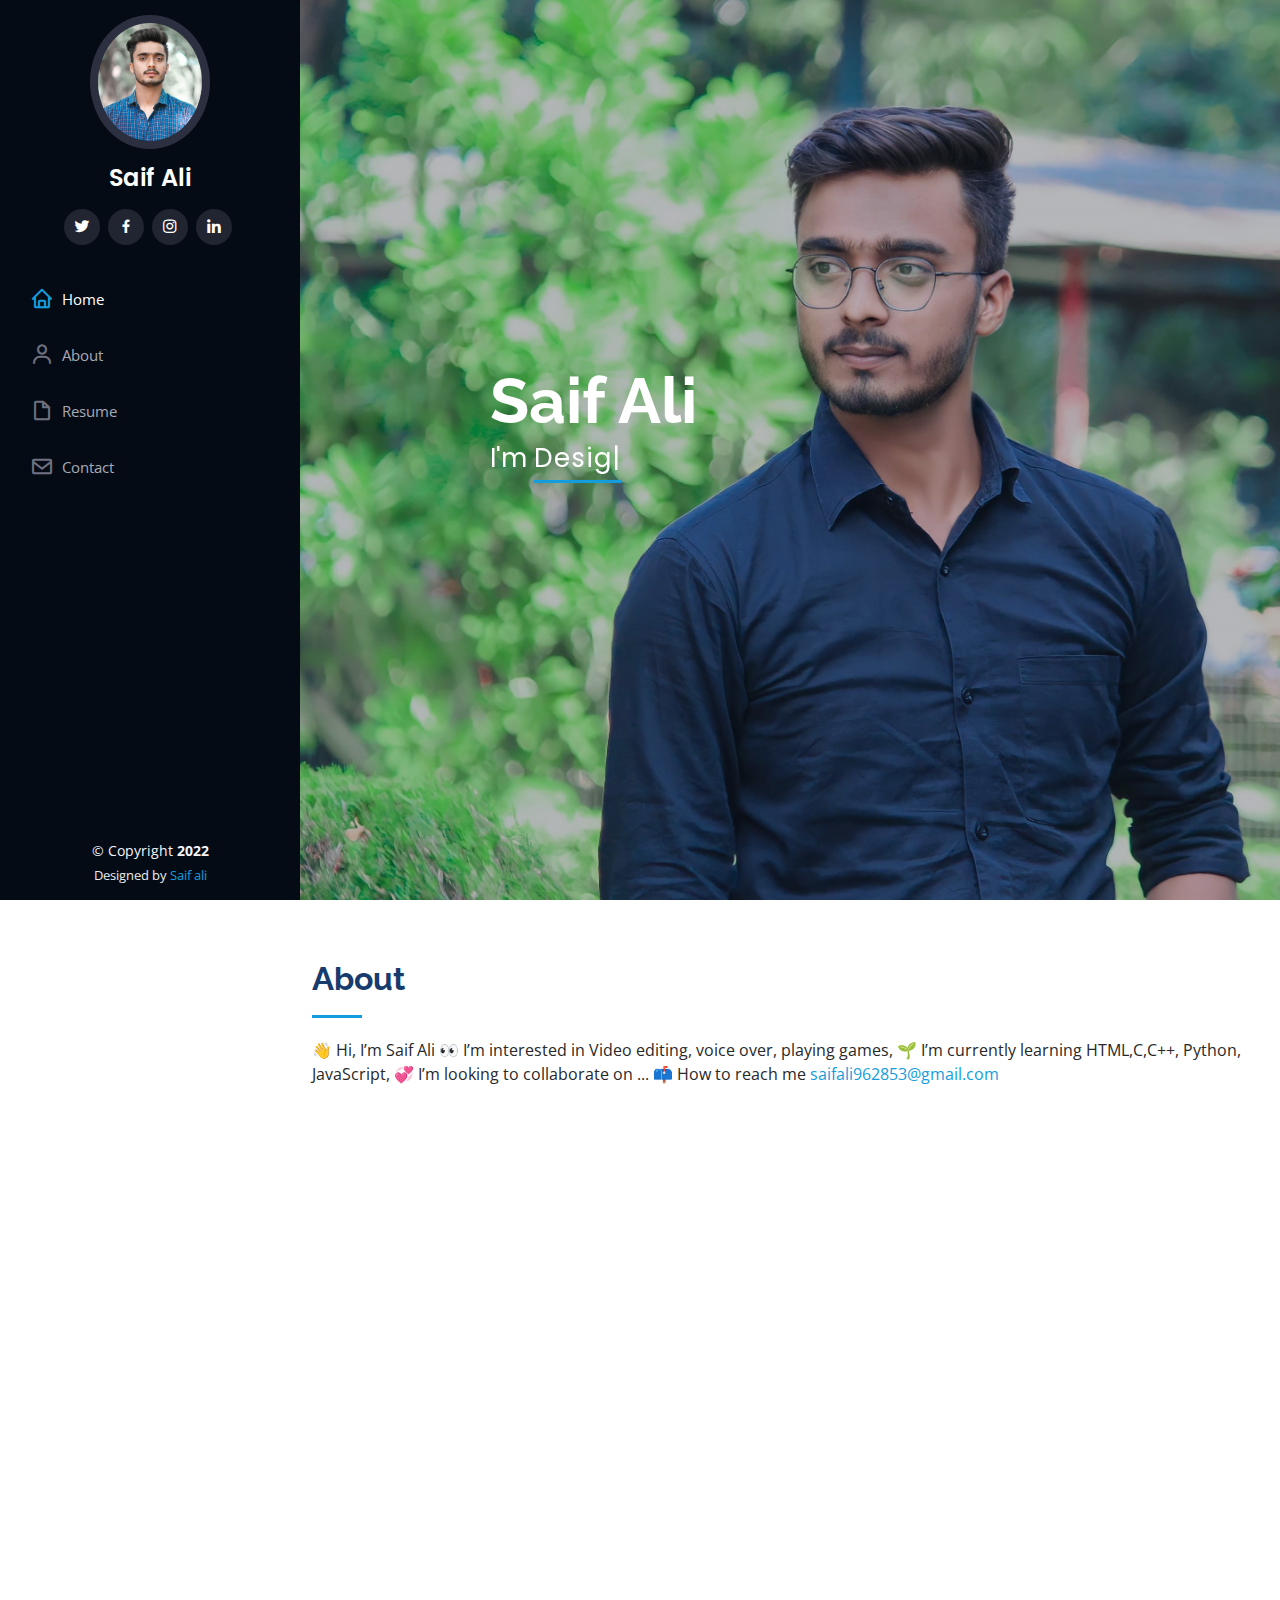
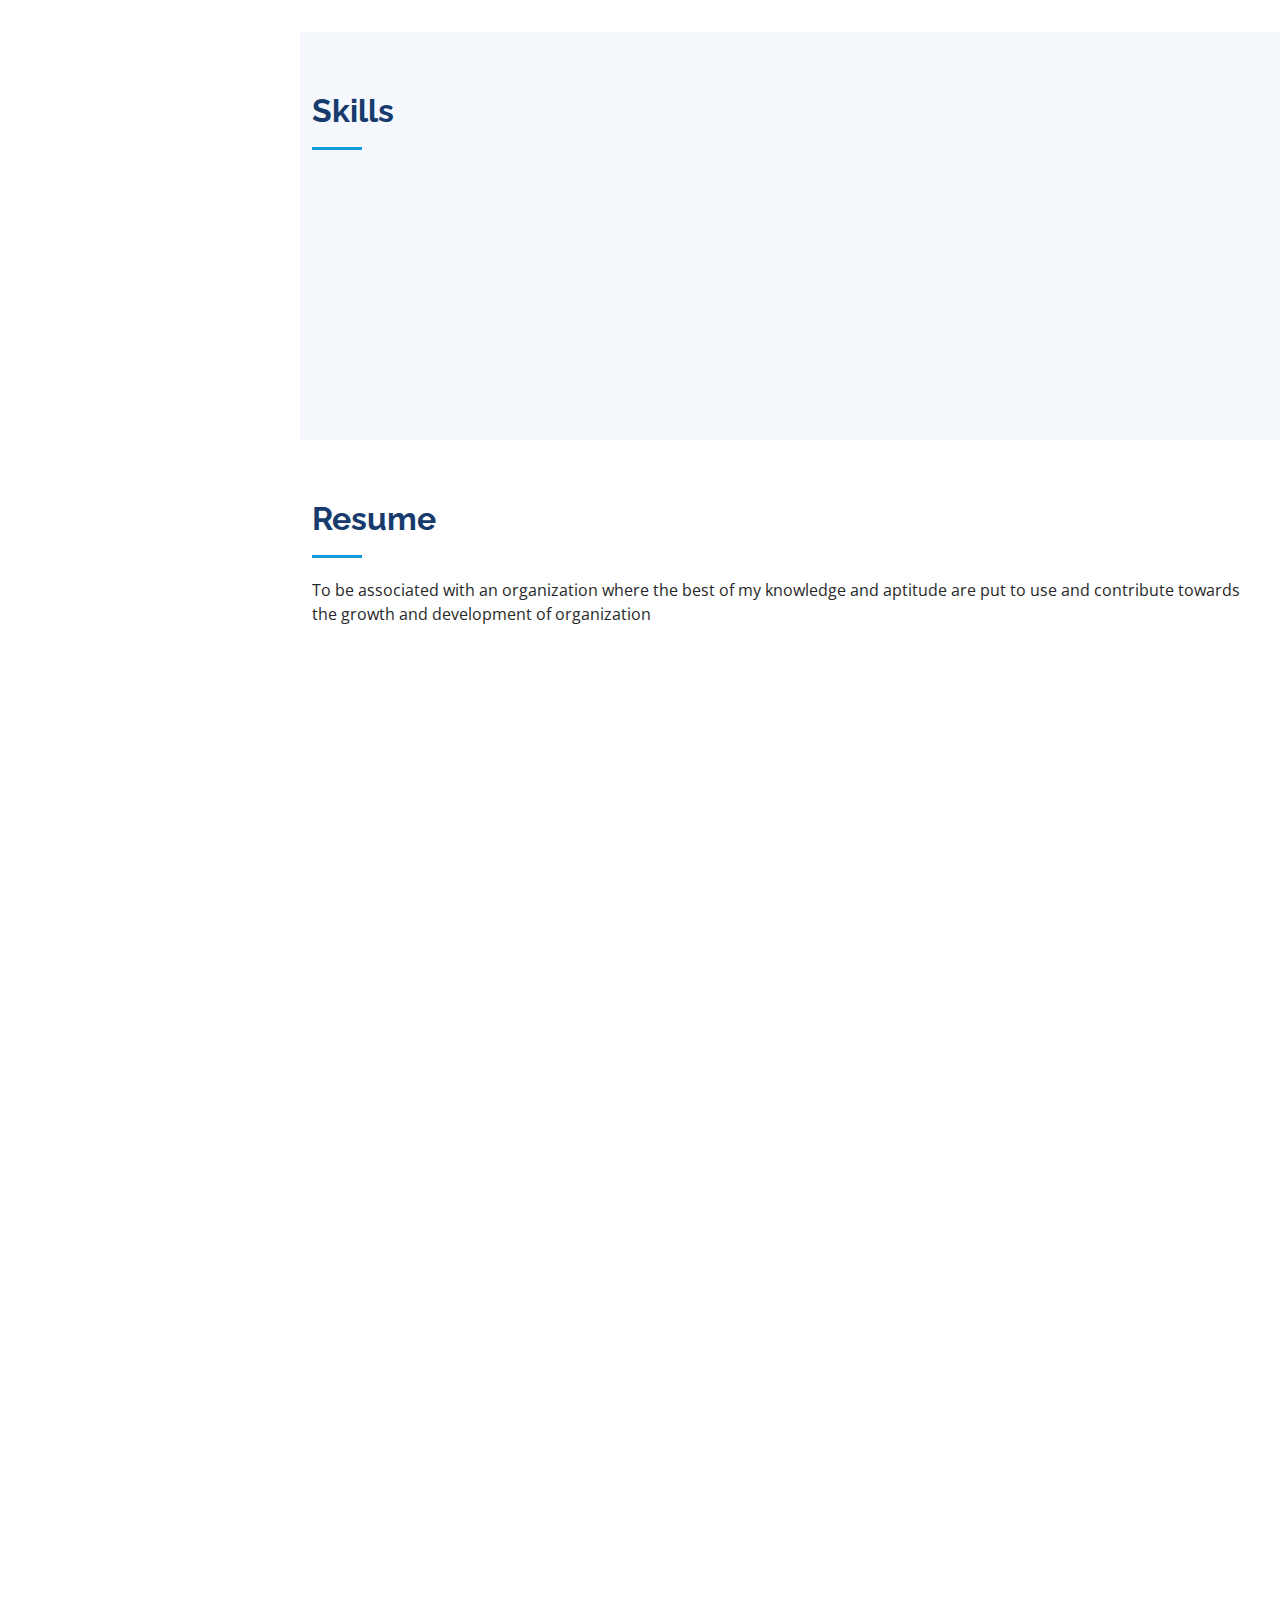
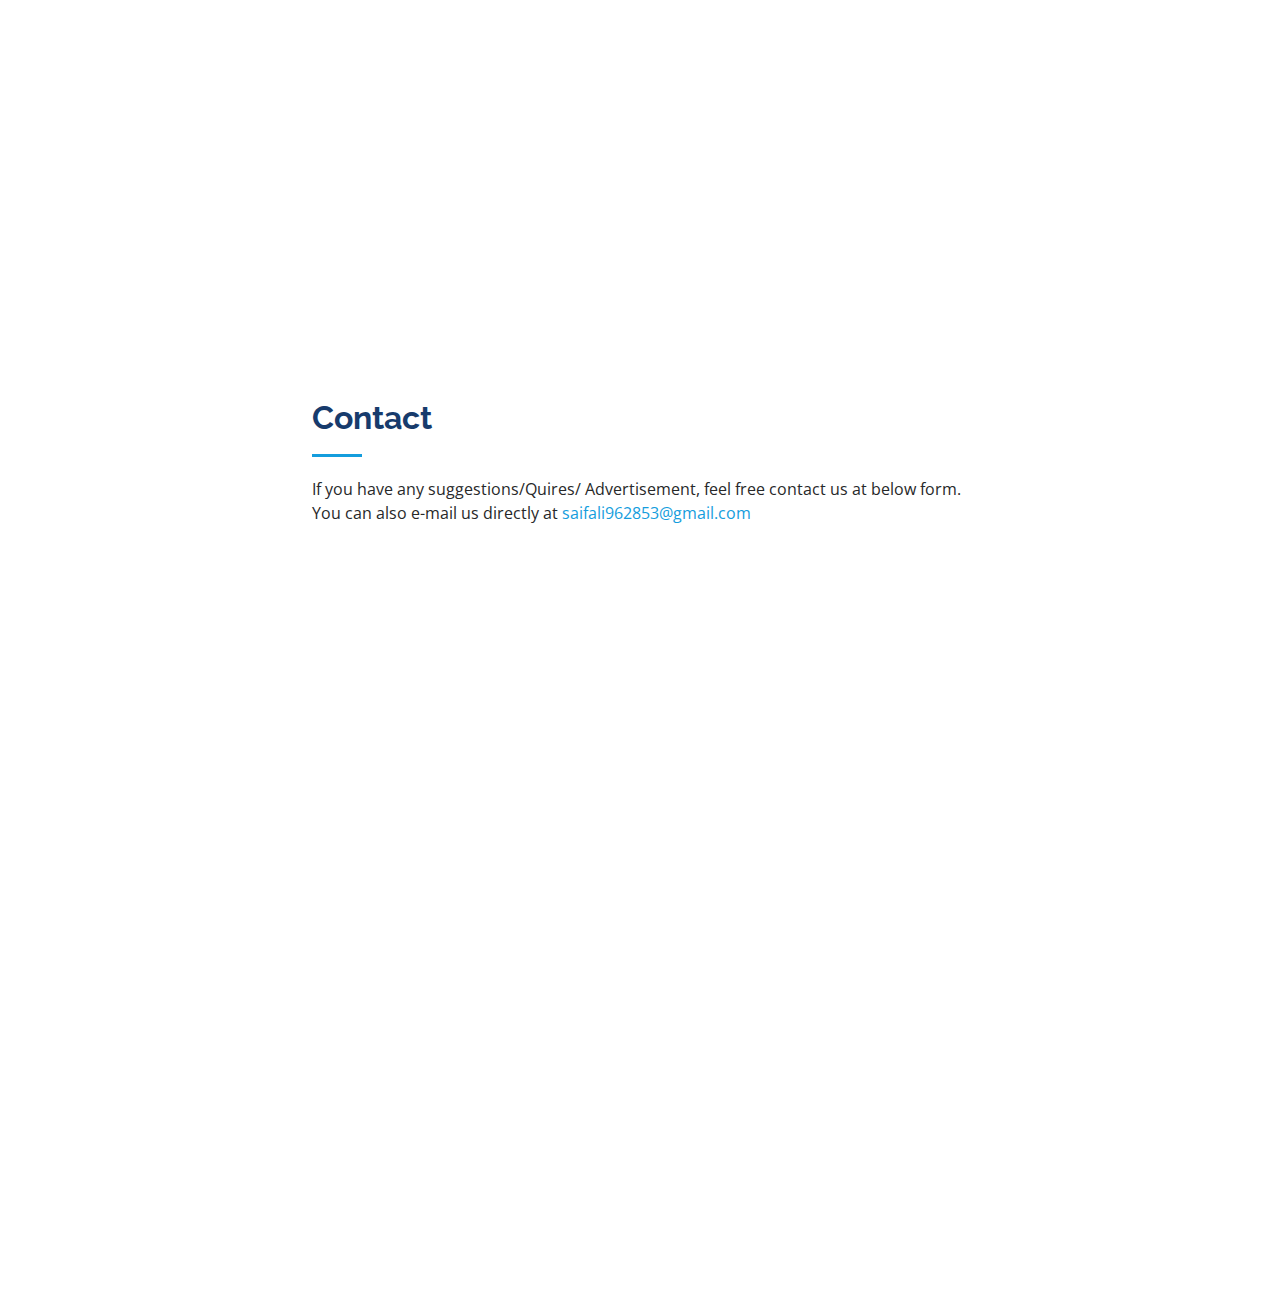
<file: index.html>
<!DOCTYPE html>
<html lang="en">

<head>
    <meta charset="utf-8">
    <meta content="width=device-width, initial-scale=1.0" name="viewport">

    <title>Saif Resume</title>
    <meta content="" name="description">
    <meta content="" name="keywords">

    <!-- Favicons -->
    <link href="assets/img/favicon.png" rel="icon">
    <link href="assets/img/apple-touch-icon.png" rel="apple-touch-icon">

    <!-- Google Fonts -->
    <link href="https://fonts.googleapis.com/css?family=Open+Sans:300,300i,400,400i,600,600i,700,700i|Raleway:300,300i,400,400i,500,500i,600,600i,700,700i|Poppins:300,300i,400,400i,500,500i,600,600i,700,700i" rel="stylesheet">

    <!-- Vendor CSS Files -->
    <link href="assets/vendor/aos/aos.css" rel="stylesheet">
    <link href="assets/vendor/bootstrap/css/bootstrap.min.css" rel="stylesheet">
    <link href="assets/vendor/bootstrap-icons/bootstrap-icons.css" rel="stylesheet">
    <link href="assets/vendor/boxicons/css/boxicons.min.css" rel="stylesheet">
    <link href="assets/vendor/glightbox/css/glightbox.min.css" rel="stylesheet">
    <link href="assets/vendor/swiper/swiper-bundle.min.css" rel="stylesheet">

    <!-- Template Main CSS File -->
    <link href="assets/css/style.css" rel="stylesheet">

    <!-- =======================================================
  * Template Name: iPortfolio - v3.9.1
  * Template URL: https://bootstrapmade.com/iportfolio-bootstrap-portfolio-websites-template/
  * Author: BootstrapMade.com
  * License: https://bootstrapmade.com/license/
  ======================================================== -->
</head>

<body>

    <!-- ======= Mobile nav toggle button ======= -->
    <i class="bi bi-list mobile-nav-toggle d-xl-none"></i>

    <!-- ======= Header ======= -->
    <header id="header">
        <div class="d-flex flex-column">

            <div class="profile">
                <img src="assets/img/profile.jpg" alt="" class="img-fluid rounded-circle">
                <h1 class="text-light"><a href="index.html">Saif Ali</a></h1>
                <div class="social-links mt-3 text-center">
                    <a href="https://twitter.com/Saifali9628" class="twitter"><i class="bx bxl-twitter"></i></a>
                    <a href="https://www.facebook.com/profile.php?id=100010991321006" class="facebook"><i class="bx bxl-facebook"></i></a>
                    <a href="https://www.instagram.com/khan_saif9628/" class="instagram"><i class="bx bxl-instagram"></i></a>

                    <a href="https://www.linkedin.com/in/saif-ali-b991b7207/" class="linkedin"><i class="bx bxl-linkedin"></i></a>
                </div>
            </div>

            <nav id="navbar" class="nav-menu navbar">
                <ul>
                    <li><a href="#hero" class="nav-link scrollto active"><i class="bx bx-home"></i> <span>Home</span></a></li>
                    <li><a href="#about" class="nav-link scrollto"><i class="bx bx-user"></i> <span>About</span></a></li>
                    <li><a href="#resume" class="nav-link scrollto"><i class="bx bx-file-blank"></i> <span>Resume</span></a></li>
                    <li><a href="#contact" class="nav-link scrollto"><i class="bx bx-envelope"></i> <span>Contact</span></a></li>
                </ul>
            </nav>
            <!-- .nav-menu -->
        </div>
    </header>
    <!-- End Header -->

    <!-- ======= Hero Section ======= -->
    <section id="hero" class="d-flex flex-column justify-content-center align-items-center">
        <div class="hero-container" data-aos="fade-in">
            <h1>Saif Ali</h1>
            <p>I'm <span class="typed" data-typed-items="Designer, Developer, Freelancer, Photographer"></span></p>
        </div>
    </section>
    <!-- End Hero -->

    <main id="main">

        <!-- ======= About Section ======= -->
        <section id="about" class="about">
            <div class="container">

                <div class="section-title">
                    <h2>About</h2>
                    <p>👋 Hi, I’m Saif Ali 👀 I’m interested in Video editing, voice over, playing games, 🌱 I’m currently learning HTML,C,C++, Python, JavaScript, 💞️ I’m looking to collaborate on ... 📫 How to reach me <a href="mailto:saifali962853@gmail.com">saifali962853@gmail.com</a></p>
                </div>

                <div class="row">
                    <div class="col-lg-4" data-aos="fade-right">
                        <img src="assets/img/IMG_20221009_160950.jpg" class="img-fluid" alt="">
                    </div>
                    <div class="col-lg-8 pt-4 pt-lg-0 content" data-aos="fade-left">
                        <h3>UI/UX Designer &amp; Web Developer.</h3>
                        <p class="fst-italic">

                        </p>
                        <div class="row">
                            <div class="col-lg-6">
                                <ul>
                                    <li><i class="bi bi-chevron-right"></i> <strong>Birthday:</strong> <span>28 Sep 1999</span></li>
                                    <li><i class="bi bi-chevron-right"></i> <strong>Website:</strong> <span>www.mrtechnicalfactz.blogspot.com</span></li>
                                    <li><i class="bi bi-chevron-right"></i> <strong>Mobile:</strong> <span>9628535111</span></li>
                                    <li><i class="bi bi-chevron-right"></i> <strong>Address:</strong> <span>Ghudni Kund Kala, Patherdewa ,Deoria,274404</span></li>
                                </ul>
                            </div>
                            <div class="col-lg-6">
                                <ul>
                                    <li><i class="bi bi-chevron-right"></i> <strong>Age:</strong> <span>23</span></li>
                                    <li><i class="bi bi-chevron-right"></i> <strong>Degree:</strong> <span>Under Graduate</span></li>
                                    <li><i class="bi bi-chevron-right"></i> <strong>Email:</strong> <span>saifali962853@gmail.com</span></li>
                                    <li><i class="bi bi-chevron-right"></i> <strong>Freelance:</strong> <span>Available</span></li>
                                </ul>
                            </div>
                        </div>
                        <p><em> Seeking a beginner role to enhance and explore my technical knowledge gained at Khwaja Moinuddin Chishti Language University in the last three years. I hold a B.Tech degree.</p>
                          <p>Strong in design and integration with intuitive problem-solving skills. Proficient in HTML, CSS, JavaScript, Python and C . Passionate about implementing and launching new projects. Ability to translate business requirements into technical solutions. Looking to start the career as an entry-level software engineer with a reputed firm driven by technology.</em></p>

                    </div>
                </div>

            </div>
        </section>
        <!-- End About Section -->



        <!-- ======= Skills Section ======= -->
        <section id="skills" class="skills section-bg">
            <div class="container">

                <div class="section-title">
                    <h2>Skills</h2>
                    <p></p>
                </div>

                <div class="row skills-content">

                    <div class="col-lg-6" data-aos="fade-up">

                        <div class="progress">
                            <span class="skill">HTML <i class="val">90%</i></span>
                            <div class="progress-bar-wrap">
                                <div class="progress-bar" role="progressbar" aria-valuenow="100" aria-valuemin="0" aria-valuemax="100"></div>
                            </div>
                        </div>

                        <div class="progress">
                            <span class="skill">CSS <i class="val">75%</i></span>
                            <div class="progress-bar-wrap">
                                <div class="progress-bar" role="progressbar" aria-valuenow="90" aria-valuemin="0" aria-valuemax="100"></div>
                            </div>
                        </div>

                        <div class="progress">
                            <span class="skill">JavaScript <i class="val">55%</i></span>
                            <div class="progress-bar-wrap">
                                <div class="progress-bar" role="progressbar" aria-valuenow="75" aria-valuemin="0" aria-valuemax="100"></div>
                            </div>
                        </div>

                    </div>

                    <div class="col-lg-6" data-aos="fade-up" data-aos-delay="100">

                        <div class="progress">
                            <span class="skill">PHP <i class="val">50%</i></span>
                            <div class="progress-bar-wrap">
                                <div class="progress-bar" role="progressbar" aria-valuenow="80" aria-valuemin="0" aria-valuemax="100"></div>
                            </div>
                        </div>

                        <div class="progress">
                            <span class="skill">WordPress/CMS <i class="val">75%</i></span>
                            <div class="progress-bar-wrap">
                                <div class="progress-bar" role="progressbar" aria-valuenow="90" aria-valuemin="0" aria-valuemax="100"></div>
                            </div>
                        </div>

                        <div class="progress">
                            <span class="skill">Photoshop <i class="val">70%</i></span>
                            <div class="progress-bar-wrap">
                                <div class="progress-bar" role="progressbar" aria-valuenow="55" aria-valuemin="0" aria-valuemax="100"></div>
                            </div>
                        </div>

                    </div>

                </div>

            </div>
        </section>
        <!-- End Skills Section -->

        <!-- ======= Resume Section ======= -->
        <section id="resume" class="resume">
            <div class="container">

                <div class="section-title">
                    <h2>Resume</h2>
                    <p>To be associated with an organization where the best of my knowledge and aptitude are put to use and contribute towards the growth and development of organization</p>
                </div>

                <div class="row">
                    <div class="col-lg-6" data-aos="fade-up">
                        <h3 class="resume-title">Sumary</h3>
                        <div class="resume-item pb-0">
                            <h4>Saif Ali</h4>
                            <p><em>3rd Year B.Tech, Computer Science & Engineering Artificial Intelligence
                              Khwaja Moinuddin Chishti Language University, Lucknow
                              </em></p>

                            <ul>
                                <li>Ghundi kund Kala, Patherdewa , Deoria Uttar Pradesh 274404</li>
                                <li>9628535111</li>
                                <li>saifali962853@gmail.com</li>
                            </ul>
                        </div>
                        <div class="col-lg-6" data-aos="fade-up" data-aos-delay="100">
                            <h3 class="resume-title">Internships &amp; Training
                            </h3>
                            <div class="resume-item">

                                <h4> ESD Program Trainee | ESD India, Lucknow
                                </h4>
                                <h5>Jul 2022 - Aug 2022</h5>
                                <p><em>Complete the 4 week training - WebTech, MySQL, Software testing,
                                  Software development, Linux.</em></p>


                            </div>

                        </div>

                        <h3 class="resume-title">Education</h3>
                        <div class="resume-item">
                            <h4>Khwaja Moinuddin Chishti Language University, Lucknow</h4>
                            <h5>SGPA: 7.75 / 10 | Nov 2020 - Present</h5>
                            <p><em>Bachelor of Technology, Computer Science & Engineering ArtificialIntelligence</em></p>

                        </div>
                        <div class="resume-item">
                            <h4>Rajeshwari Devi Ram Subhag Singh Mahavidyalaya Kurmipatti,Pathardeva,Deoria
                            </h4>
                            <h5>40% | Oct 2020
                            </h5>
                            <p><em>Bachelor of Art(DDU)</em></p>

                        </div>

                        <div class="resume-item">
                            <h4>Maharana Pratap Inter College, Deoria</h4>
                            <h5>80.5 %| 2017</h5>
                            <p><em>XII (Up Board)</em></p>

                        </div>
                        <div class="resume-item">
                            <h4>J.H.S.School Mahuari Patherdewa , Deoria
                            </h4>
                            <h5>75.6 %| 2015

                            </h5>
                            <p><em>X (Up Board)</em></p>

                        </div>
                    </div>

                    <div class="col-lg-6" data-aos="fade-up" data-aos-delay="100">
                        <h3 class="resume-title">Academic Projects
                        </h3>
                        <div class="resume-item">
                            <h4>Fire Fighting Robot</h4>

                            <p><em>At Khwaja Moinuddin Chisti Language University Lucknow </em></p>

                        </div>
                        <div class="col-lg-6" data-aos="fade-up" data-aos-delay="100">
                            <h3 class="resume-title">Position of Responsibility
                            </h3>
                            <div class="resume-item">
                                <h4>Team Member |National Service Scheme(NSS)</h4>
                                <h5> (Aug 2022)</h5>


                                <p><em>At Khwaja Moinuddin Chisti Language University Lucknow </em></p>

                            </div>

                        </div>
                        <div class="col-lg-6" data-aos="fade-up" data-aos-delay="100">
                            <h3 class="resume-title">Technical Skills
                            </h3>
                            <div class="resume-item">
                                <p><em><strong>Web Technologies | </strong>HTML,
                                CSS, JavaScript </em></p>
                                <p><em><strong>Programing Languages |  </strong>C,
                                  Python
                                  </em></p>
                                <p><em><strong>OS |</strong> Windows,Mac,Linux,ubuntu

                                    </em></p>

                            </div>

                        </div>
                        <div class="col-lg-6" data-aos="fade-up" data-aos-delay="100">
                            <h3 class="resume-title">Certifications
                            </h3>
                            <div class="resume-item">
                                <h4>CCC(Course Of Computer Concept)</h4>
                                <h5> NIELIT | 2018
                                </h5>


                            </div>

                        </div>
                        <div class="col-lg-6" data-aos="fade-up" data-aos-delay="100">
                            <h3 class="resume-title">Languages
                            </h3>
                            <div class="resume-item">

                                <h5> Hindi, English, Bhojpuri
                                </h5>


                            </div>

                        </div>
                    </div>


                </div>


            </div>
        </section>
        <!-- End Resume Section -->







        <!-- ======= Contact Section ======= -->
        <section id="contact" class="contact">
            <div class="container">

                <div class="section-title">
                    <h2>Contact</h2>
                    <p>If you have any suggestions/Quires/ Advertisement, feel free contact us at below form.
                    </p>
                    <p>You can also e-mail us directly at
                        <a href="mailto:saifali962853@gmail.com">saifali962853@gmail.com</a></p>

                </div>

                <div class="row" data-aos="fade-in">

                    <div class="col-lg-5 d-flex align-items-stretch">
                        <div class="info">
                            <div class="address">
                                <i class="bi bi-geo-alt"></i>
                                <h4>Location:</h4>
                                <p>Ghundi Kund Kala , Patherdewa, Deoria , Uttar Pradesh 274404</p>
                            </div>

                            <div class="email">
                                <i class="bi bi-envelope"></i>
                                <h4>Email:</h4>
                                <p>saifali962853@gmail.com</p>
                            </div>

                            <div class="phone">
                                <i class="bi bi-phone"></i>
                                <h4>Call:</h4>
                                <p>+91 9628535111</p>
                            </div>


                            <iframe src="https://www.google.com/maps/embed?pb=!1m18!1m12!1m3!1d3557.1988925314804!2d80.89393731488354!3d26.928908483120644!2m3!1f0!2f0!3f0!3m2!1i1024!2i768!4f13.1!3m3!1m2!1s0x399956564d730943%3A0xa3f27afc8ce7218b!2sKhwaja%20Moinuddin%20Chishti%20Language%20University!5e0!3m2!1sen!2sin!4v1665314910376!5m2!1sen!2sin"
                                width="100%" height="290px" style="border:0;" allowfullscreen="" loading="lazy" referrerpolicy="no-referrer-when-downgrade"></iframe>
                        </div>

                    </div>

                    <div class="col-lg-7 mt-5 mt-lg-0 d-flex align-items-stretch">
                        <form action="forms/contact.php" method="post" role="form" class="php-email-form">
                            <div class="row">
                                <div class="form-group col-md-6">
                                    <label for="name">Your Name</label>
                                    <input type="text" name="name" class="form-control" id="name" required>
                                </div>
                                <div class="form-group col-md-6">
                                    <label for="name">Your Email</label>
                                    <input type="email" class="form-control" name="email" id="email" required>
                                </div>
                            </div>
                            <div class="form-group">
                                <label for="name">Subject</label>
                                <input type="text" class="form-control" name="subject" id="subject" required>
                            </div>
                            <div class="form-group">
                                <label for="name">Message</label>
                                <textarea class="form-control" name="message" rows="10" required></textarea>
                            </div>
                            <div class="my-3">
                                <div class="loading">Loading</div>
                                <div class="error-message"></div>
                                <div class="sent-message">Your message has been sent. Thank you!</div>
                            </div>
                            <div class="text-center"><button type="submit">Send Message</button></div>
                        </form>
                    </div>

                </div>

            </div>
        </section>
        <!-- End Contact Section -->

    </main>
    <!-- End #main -->

    <!-- ======= Footer ======= -->
    <footer id="footer">
        <div class="container">
            <div class="copyright">
                &copy; Copyright <strong><span>2022</span></strong>
            </div>
            <div class="credits">

                Designed by <a href="#">Saif ali</a>
            </div>
        </div>
    </footer>
    <!-- End  Footer -->

    <a href="#" class="back-to-top d-flex align-items-center justify-content-center"><i class="bi bi-arrow-up-short"></i></a>

    <!-- Vendor JS Files -->
    <script src="assets/vendor/purecounter/purecounter_vanilla.js"></script>
    <script src="assets/vendor/aos/aos.js"></script>
    <script src="assets/vendor/bootstrap/js/bootstrap.bundle.min.js"></script>
    <script src="assets/vendor/glightbox/js/glightbox.min.js"></script>
    <script src="assets/vendor/isotope-layout/isotope.pkgd.min.js"></script>
    <script src="assets/vendor/swiper/swiper-bundle.min.js"></script>
    <script src="assets/vendor/typed.js/typed.min.js"></script>
    <script src="assets/vendor/waypoints/noframework.waypoints.js"></script>
    <script src="assets/vendor/php-email-form/validate.js"></script>

    <!-- Template Main JS File -->
    <script src="assets/js/main.js"></script>

</body>

</html>
</file>
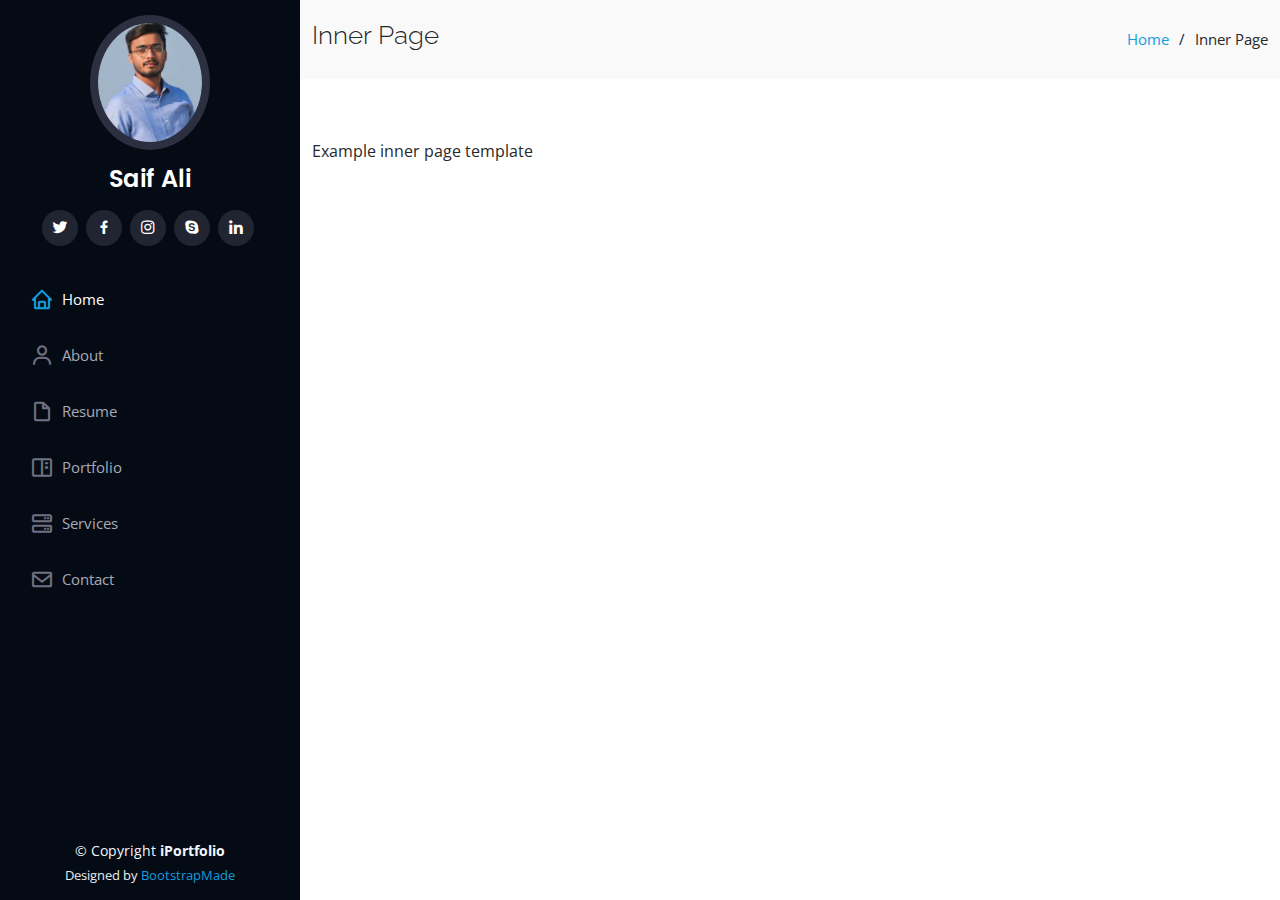
<file: inner-page.html>
<!DOCTYPE html>
<html lang="en">

<head>
    <meta charset="utf-8">
    <meta content="width=device-width, initial-scale=1.0" name="viewport">

    <title>Inner Page - iPortfolio Bootstrap Template</title>
    <meta content="" name="description">
    <meta content="" name="keywords">

    <!-- Favicons -->
    <link href="assets/img/favicon.png" rel="icon">
    <link href="assets/img/apple-touch-icon.png" rel="apple-touch-icon">

    <!-- Google Fonts -->
    <link href="https://fonts.googleapis.com/css?family=Open+Sans:300,300i,400,400i,600,600i,700,700i|Raleway:300,300i,400,400i,500,500i,600,600i,700,700i|Poppins:300,300i,400,400i,500,500i,600,600i,700,700i" rel="stylesheet">

    <!-- Vendor CSS Files -->
    <link href="assets/vendor/aos/aos.css" rel="stylesheet">
    <link href="assets/vendor/bootstrap/css/bootstrap.min.css" rel="stylesheet">
    <link href="assets/vendor/bootstrap-icons/bootstrap-icons.css" rel="stylesheet">
    <link href="assets/vendor/boxicons/css/boxicons.min.css" rel="stylesheet">
    <link href="assets/vendor/glightbox/css/glightbox.min.css" rel="stylesheet">
    <link href="assets/vendor/swiper/swiper-bundle.min.css" rel="stylesheet">

    <!-- Template Main CSS File -->
    <link href="assets/css/style.css" rel="stylesheet">

    <!-- =======================================================
  * Template Name: iPortfolio - v3.9.1
  * Template URL: https://bootstrapmade.com/iportfolio-bootstrap-portfolio-websites-template/
  * Author: BootstrapMade.com
  * License: https://bootstrapmade.com/license/
  ======================================================== -->
</head>

<body>

    <!-- ======= Mobile nav toggle button ======= -->
    <i class="bi bi-list mobile-nav-toggle d-xl-none"></i>

    <!-- ======= Header ======= -->
    <header id="header">
        <div class="d-flex flex-column">

            <div class="profile">
                <img src="assets/img/IMG_20221009_160950.jpg" alt="" class="img-fluid rounded-circle">
                <h1 class="text-light"><a href="index.html">Saif Ali</a></h1>
                <div class="social-links mt-3 text-center">
                    <a href="#" class="twitter"><i class="bx bxl-twitter"></i></a>
                    <a href="#" class="facebook"><i class="bx bxl-facebook"></i></a>
                    <a href="#" class="instagram"><i class="bx bxl-instagram"></i></a>
                    <a href="#" class="google-plus"><i class="bx bxl-skype"></i></a>
                    <a href="#" class="linkedin"><i class="bx bxl-linkedin"></i></a>
                </div>
            </div>

            <nav id="navbar" class="nav-menu navbar">
                <ul>
                    <li><a href="#hero" class="nav-link scrollto active"><i class="bx bx-home"></i> <span>Home</span></a></li>
                    <li><a href="#about" class="nav-link scrollto"><i class="bx bx-user"></i> <span>About</span></a></li>
                    <li><a href="#resume" class="nav-link scrollto"><i class="bx bx-file-blank"></i> <span>Resume</span></a></li>
                    <li><a href="#portfolio" class="nav-link scrollto"><i class="bx bx-book-content"></i> <span>Portfolio</span></a></li>
                    <li><a href="#services" class="nav-link scrollto"><i class="bx bx-server"></i> <span>Services</span></a></li>
                    <li><a href="#contact" class="nav-link scrollto"><i class="bx bx-envelope"></i> <span>Contact</span></a></li>
                </ul>
            </nav>
            <!-- .nav-menu -->
        </div>
    </header>
    <!-- End Header -->

    <main id="main">

        <!-- ======= Breadcrumbs ======= -->
        <section class="breadcrumbs">
            <div class="container">

                <div class="d-flex justify-content-between align-items-center">
                    <h2>Inner Page</h2>
                    <ol>
                        <li><a href="index.html">Home</a></li>
                        <li>Inner Page</li>
                    </ol>
                </div>

            </div>
        </section>
        <!-- End Breadcrumbs -->

        <section class="inner-page">
            <div class="container">
                <p>
                    Example inner page template
                </p>
            </div>
        </section>

    </main>
    <!-- End #main -->

    <!-- ======= Footer ======= -->
    <footer id="footer">
        <div class="container">
            <div class="copyright">
                &copy; Copyright <strong><span>iPortfolio</span></strong>
            </div>
            <div class="credits">
                <!-- All the links in the footer should remain intact. -->
                <!-- You can delete the links only if you purchased the pro version. -->
                <!-- Licensing information: https://bootstrapmade.com/license/ -->
                <!-- Purchase the pro version with working PHP/AJAX contact form: https://bootstrapmade.com/iportfolio-bootstrap-portfolio-websites-template/ -->
                Designed by <a href="https://bootstrapmade.com/">BootstrapMade</a>
            </div>
        </div>
    </footer>
    <!-- End  Footer -->

    <a href="#" class="back-to-top d-flex align-items-center justify-content-center"><i class="bi bi-arrow-up-short"></i></a>

    <!-- Vendor JS Files -->
    <script src="assets/vendor/purecounter/purecounter_vanilla.js"></script>
    <script src="assets/vendor/aos/aos.js"></script>
    <script src="assets/vendor/bootstrap/js/bootstrap.bundle.min.js"></script>
    <script src="assets/vendor/glightbox/js/glightbox.min.js"></script>
    <script src="assets/vendor/isotope-layout/isotope.pkgd.min.js"></script>
    <script src="assets/vendor/swiper/swiper-bundle.min.js"></script>
    <script src="assets/vendor/typed.js/typed.min.js"></script>
    <script src="assets/vendor/waypoints/noframework.waypoints.js"></script>
    <script src="assets/vendor/php-email-form/validate.js"></script>

    <!-- Template Main JS File -->
    <script src="assets/js/main.js"></script>

</body>

</html>
</file>
<file: assets/css/style.css>
/**
* Template Name: iPortfolio - v3.9.1
* Template URL: https://bootstrapmade.com/iportfolio-bootstrap-portfolio-websites-template/
* Author: BootstrapMade.com
* License: https://bootstrapmade.com/license/
*/


/*--------------------------------------------------------------
# General
--------------------------------------------------------------*/

body {
    font-family: "Open Sans", sans-serif;
    color: #272829;
}

a {
    color: #149ddd;
    text-decoration: none;
}

a:hover {
    color: #37b3ed;
    text-decoration: none;
}

h1,
h2,
h3,
h4,
h5,
h6 {
    font-family: "Raleway", sans-serif;
}


/*--------------------------------------------------------------
# Back to top button
--------------------------------------------------------------*/

.back-to-top {
    position: fixed;
    visibility: hidden;
    opacity: 0;
    right: 15px;
    bottom: 15px;
    z-index: 996;
    background: #149ddd;
    width: 40px;
    height: 40px;
    border-radius: 50px;
    transition: all 0.4s;
}

.back-to-top i {
    font-size: 28px;
    color: #fff;
    line-height: 0;
}

.back-to-top:hover {
    background: #2eafec;
    color: #fff;
}

.back-to-top.active {
    visibility: visible;
    opacity: 1;
}


/*--------------------------------------------------------------
# Header
--------------------------------------------------------------*/

#header {
    position: fixed;
    top: 0;
    left: 0;
    bottom: 0;
    width: 300px;
    transition: all ease-in-out 0.5s;
    z-index: 9997;
    transition: all 0.5s;
    padding: 0 15px;
    background: #040b14;
    overflow-y: auto;
}

#header .profile img {
    margin: 15px auto;
    display: block;
    width: 120px;
    border: 8px solid #2c2f3f;
}

#header .profile h1 {
    font-size: 24px;
    margin: 0;
    padding: 0;
    font-weight: 600;
    -moz-text-align-last: center;
    text-align-last: center;
    font-family: "Poppins", sans-serif;
}

#header .profile h1 a,
#header .profile h1 a:hover {
    color: #fff;
    text-decoration: none;
}

#header .profile .social-links a {
    font-size: 18px;
    display: inline-block;
    background: #212431;
    color: #fff;
    line-height: 1;
    padding: 8px 0;
    margin-right: 4px;
    border-radius: 50%;
    text-align: center;
    width: 36px;
    height: 36px;
    transition: 0.3s;
}

#header .profile .social-links a:hover {
    background: #149ddd;
    color: #fff;
    text-decoration: none;
}

#main {
    margin-left: 300px;
}

@media (max-width: 1199px) {
    #header {
        left: -300px;
    }
    #main {
        margin-left: 0;
    }
}


/*--------------------------------------------------------------
# Navigation Menu
--------------------------------------------------------------*/


/* Desktop Navigation */

.nav-menu {
    padding: 30px 0 0 0;
}

.nav-menu * {
    margin: 0;
    padding: 0;
    list-style: none;
}

.nav-menu>ul>li {
    position: relative;
    white-space: nowrap;
}

.nav-menu a,
.nav-menu a:focus {
    display: flex;
    align-items: center;
    color: #a8a9b4;
    padding: 12px 15px;
    margin-bottom: 8px;
    transition: 0.3s;
    font-size: 15px;
}

.nav-menu a i,
.nav-menu a:focus i {
    font-size: 24px;
    padding-right: 8px;
    color: #6f7180;
}

.nav-menu a:hover,
.nav-menu .active,
.nav-menu .active:focus,
.nav-menu li:hover>a {
    text-decoration: none;
    color: #fff;
}

.nav-menu a:hover i,
.nav-menu .active i,
.nav-menu .active:focus i,
.nav-menu li:hover>a i {
    color: #149ddd;
}


/* Mobile Navigation */

.mobile-nav-toggle {
    position: fixed;
    right: 15px;
    top: 15px;
    z-index: 9998;
    border: 0;
    font-size: 24px;
    transition: all 0.4s;
    outline: none !important;
    background-color: #149ddd;
    color: #fff;
    width: 40px;
    height: 40px;
    display: inline-flex;
    align-items: center;
    justify-content: center;
    line-height: 0;
    border-radius: 50px;
    cursor: pointer;
}

.mobile-nav-active {
    overflow: hidden;
}

.mobile-nav-active #header {
    left: 0;
}


/*--------------------------------------------------------------
# Hero Section
--------------------------------------------------------------*/

#hero {
    width: 100%;
    height: 100vh;
    background: url("../img/hero.jpg") top right;
    background-size: cover;
}

#hero:before {
    content: "";
    background: rgba(5, 13, 24, 0.3);
    position: absolute;
    bottom: 0;
    top: 0;
    left: 0;
    right: 0;
    z-index: 1;
}

#hero .hero-container {
    position: relative;
    z-index: 2;
    min-width: 300px;
}

#hero h1 {
    margin: 0 0 10px 0;
    font-size: 64px;
    font-weight: 700;
    line-height: 56px;
    color: #fff;
}

#hero p {
    color: #fff;
    margin-bottom: 50px;
    font-size: 26px;
    font-family: "Poppins", sans-serif;
}

#hero p span {
    color: #fff;
    padding-bottom: 4px;
    letter-spacing: 1px;
    border-bottom: 3px solid #149ddd;
}

@media (min-width: 1024px) {
    #hero {
        background-attachment: fixed;
    }
}

@media (max-width: 768px) {
    #hero h1 {
        font-size: 28px;
        line-height: 36px;
    }
    #hero h2 {
        font-size: 18px;
        line-height: 24px;
        margin-bottom: 30px;
    }
}


/*--------------------------------------------------------------
# Sections General
--------------------------------------------------------------*/

section {
    padding: 60px 0;
    overflow: hidden;
}

.section-bg {
    background: #f5f8fd;
}

.section-title {
    padding-bottom: 30px;
}

.section-title h2 {
    font-size: 32px;
    font-weight: bold;
    margin-bottom: 20px;
    padding-bottom: 20px;
    position: relative;
    color: #173b6c;
}

.section-title h2::after {
    content: "";
    position: absolute;
    display: block;
    width: 50px;
    height: 3px;
    background: #149ddd;
    bottom: 0;
    left: 0;
}

.section-title p {
    margin-bottom: 0;
}


/*--------------------------------------------------------------
# About
--------------------------------------------------------------*/

.about .content h3 {
    font-weight: 700;
    font-size: 26px;
    color: #173b6c;
}

.about .content ul {
    list-style: none;
    padding: 0;
}

.about .content ul li {
    margin-bottom: 20px;
    display: flex;
    align-items: center;
}

.about .content ul strong {
    margin-right: 10px;
}

.about .content ul i {
    font-size: 16px;
    margin-right: 5px;
    color: #149ddd;
    line-height: 0;
}

.about .content p:last-child {
    margin-bottom: 0;
}


/*--------------------------------------------------------------
# Facts
--------------------------------------------------------------*/

.facts {
    padding-bottom: 30px;
}

.facts .count-box {
    padding: 30px;
    width: 100%;
}

.facts .count-box i {
    display: block;
    font-size: 44px;
    color: #149ddd;
    float: left;
    line-height: 0;
}

.facts .count-box span {
    font-size: 48px;
    line-height: 40px;
    display: block;
    font-weight: 700;
    color: #050d18;
    margin-left: 60px;
}

.facts .count-box p {
    padding: 15px 0 0 0;
    margin: 0 0 0 60px;
    font-family: "Raleway", sans-serif;
    font-size: 14px;
    color: #122f57;
}

.facts .count-box a {
    font-weight: 600;
    display: block;
    margin-top: 20px;
    color: #122f57;
    font-size: 15px;
    font-family: "Poppins", sans-serif;
    transition: ease-in-out 0.3s;
}

.facts .count-box a:hover {
    color: #1f5297;
}


/*--------------------------------------------------------------
# Akills
--------------------------------------------------------------*/

.skills .progress {
    height: 60px;
    display: block;
    background: none;
    border-radius: 0;
}

.skills .progress .skill {
    padding: 0;
    margin: 0 0 6px 0;
    text-transform: uppercase;
    display: block;
    font-weight: 600;
    font-family: "Poppins", sans-serif;
    color: #050d18;
}

.skills .progress .skill .val {
    float: right;
    font-style: normal;
}

.skills .progress-bar-wrap {
    background: #dce8f8;
    height: 10px;
}

.skills .progress-bar {
    width: 1px;
    height: 10px;
    transition: 0.9s;
    background-color: #149ddd;
}


/*--------------------------------------------------------------
# Resume
--------------------------------------------------------------*/

.resume .resume-title {
    font-size: 26px;
    font-weight: 700;
    margin-top: 20px;
    margin-bottom: 20px;
    color: #050d18;
}

.resume .resume-item {
    padding: 0 0 20px 20px;
    margin-top: -2px;
    border-left: 2px solid #1f5297;
    position: relative;
}

.resume .resume-item h4 {
    line-height: 18px;
    font-size: 18px;
    font-weight: 600;
    text-transform: uppercase;
    font-family: "Poppins", sans-serif;
    color: #050d18;
    margin-bottom: 10px;
}

.resume .resume-item h5 {
    font-size: 16px;
    background: #e4edf9;
    padding: 5px 15px;
    display: inline-block;
    font-weight: 600;
    margin-bottom: 10px;
}

.resume .resume-item ul {
    padding-left: 20px;
}

.resume .resume-item ul li {
    padding-bottom: 10px;
}

.resume .resume-item:last-child {
    padding-bottom: 0;
}

.resume .resume-item::before {
    content: "";
    position: absolute;
    width: 16px;
    height: 16px;
    border-radius: 50px;
    left: -9px;
    top: 0;
    background: #fff;
    border: 2px solid #1f5297;
}


/*--------------------------------------------------------------
# Portfolio
--------------------------------------------------------------*/

.portfolio .portfolio-item {
    margin-bottom: 30px;
}

.portfolio #portfolio-flters {
    padding: 0;
    margin: 0 auto 35px auto;
    list-style: none;
    text-align: center;
    background: #fff;
    border-radius: 50px;
    padding: 2px 15px;
}

.portfolio #portfolio-flters li {
    cursor: pointer;
    display: inline-block;
    padding: 10px 15px 8px 15px;
    font-size: 14px;
    font-weight: 600;
    line-height: 1;
    text-transform: uppercase;
    color: #272829;
    margin-bottom: 5px;
    transition: all 0.3s ease-in-out;
}

.portfolio #portfolio-flters li:hover,
.portfolio #portfolio-flters li.filter-active {
    color: #149ddd;
}

.portfolio #portfolio-flters li:last-child {
    margin-right: 0;
}

.portfolio .portfolio-wrap {
    transition: 0.3s;
    position: relative;
    overflow: hidden;
    z-index: 1;
}

.portfolio .portfolio-wrap::before {
    content: "";
    background: rgba(255, 255, 255, 0.5);
    position: absolute;
    left: 0;
    right: 0;
    top: 0;
    bottom: 0;
    transition: all ease-in-out 0.3s;
    z-index: 2;
    opacity: 0;
}

.portfolio .portfolio-wrap .portfolio-links {
    opacity: 1;
    left: 0;
    right: 0;
    bottom: -60px;
    z-index: 3;
    position: absolute;
    transition: all ease-in-out 0.3s;
    display: flex;
    justify-content: center;
}

.portfolio .portfolio-wrap .portfolio-links a {
    color: #fff;
    font-size: 28px;
    text-align: center;
    background: rgba(20, 157, 221, 0.75);
    transition: 0.3s;
    width: 50%;
}

.portfolio .portfolio-wrap .portfolio-links a:hover {
    background: rgba(20, 157, 221, 0.95);
}

.portfolio .portfolio-wrap .portfolio-links a+a {
    border-left: 1px solid #37b3ed;
}

.portfolio .portfolio-wrap:hover::before {
    top: 0;
    left: 0;
    right: 0;
    bottom: 0;
    opacity: 1;
}

.portfolio .portfolio-wrap:hover .portfolio-links {
    opacity: 1;
    bottom: 0;
}


/*--------------------------------------------------------------
# Portfolio Details
--------------------------------------------------------------*/

.portfolio-details {
    padding-top: 40px;
}

.portfolio-details .portfolio-details-slider img {
    width: 100%;
}

.portfolio-details .portfolio-details-slider .swiper-pagination {
    margin-top: 20px;
    position: relative;
}

.portfolio-details .portfolio-details-slider .swiper-pagination .swiper-pagination-bullet {
    width: 12px;
    height: 12px;
    background-color: #fff;
    opacity: 1;
    border: 1px solid #149ddd;
}

.portfolio-details .portfolio-details-slider .swiper-pagination .swiper-pagination-bullet-active {
    background-color: #149ddd;
}

.portfolio-details .portfolio-info {
    padding: 30px;
    box-shadow: 0px 0 30px rgba(5, 13, 24, 0.08);
}

.portfolio-details .portfolio-info h3 {
    font-size: 22px;
    font-weight: 700;
    margin-bottom: 20px;
    padding-bottom: 20px;
    border-bottom: 1px solid #eee;
}

.portfolio-details .portfolio-info ul {
    list-style: none;
    padding: 0;
    font-size: 15px;
}

.portfolio-details .portfolio-info ul li+li {
    margin-top: 10px;
}

.portfolio-details .portfolio-description {
    padding-top: 30px;
}

.portfolio-details .portfolio-description h2 {
    font-size: 26px;
    font-weight: 700;
    margin-bottom: 20px;
}

.portfolio-details .portfolio-description p {
    padding: 0;
}


/*--------------------------------------------------------------
# Services
--------------------------------------------------------------*/

.services .icon-box {
    margin-bottom: 20px;
}

.services .icon {
    float: left;
    display: flex;
    align-items: center;
    justify-content: center;
    width: 54px;
    height: 54px;
    background: #149ddd;
    border-radius: 50%;
    transition: 0.5s;
    border: 1px solid #149ddd;
}

.services .icon i {
    color: #fff;
    font-size: 24px;
    line-height: 0;
}

.services .icon-box:hover .icon {
    background: #fff;
}

.services .icon-box:hover .icon i {
    color: #149ddd;
}

.services .title {
    margin-left: 80px;
    font-weight: 700;
    margin-bottom: 15px;
    font-size: 18px;
}

.services .title a {
    color: #343a40;
}

.services .title a:hover {
    color: #149ddd;
}

.services .description {
    margin-left: 80px;
    line-height: 24px;
    font-size: 14px;
}


/*--------------------------------------------------------------
# Testimonials
--------------------------------------------------------------*/

.testimonials .testimonials-carousel,
.testimonials .testimonials-slider {
    overflow: hidden;
}

.testimonials .testimonial-item {
    box-sizing: content-box;
    text-align: center;
    min-height: 320px;
}

.testimonials .testimonial-item .testimonial-img {
    width: 90px;
    border-radius: 50%;
    margin: 0 auto;
}

.testimonials .testimonial-item h3 {
    font-size: 18px;
    font-weight: bold;
    margin: 10px 0 5px 0;
    color: #111;
}

.testimonials .testimonial-item h4 {
    font-size: 14px;
    color: #999;
    margin: 0;
}

.testimonials .testimonial-item .quote-icon-left,
.testimonials .testimonial-item .quote-icon-right {
    color: #c3e8fa;
    font-size: 26px;
}

.testimonials .testimonial-item .quote-icon-left {
    display: inline-block;
    left: -5px;
    position: relative;
}

.testimonials .testimonial-item .quote-icon-right {
    display: inline-block;
    right: -5px;
    position: relative;
    top: 10px;
}

.testimonials .testimonial-item p {
    font-style: italic;
    margin: 0 15px 15px 15px;
    padding: 20px;
    background: #fff;
    position: relative;
    margin-bottom: 35px;
    border-radius: 6px;
    box-shadow: 0px 2px 15px rgba(0, 0, 0, 0.1);
}

.testimonials .testimonial-item p::after {
    content: "";
    width: 0;
    height: 0;
    border-top: 20px solid #fff;
    border-right: 20px solid transparent;
    border-left: 20px solid transparent;
    position: absolute;
    bottom: -20px;
    left: calc(50% - 20px);
}

.testimonials .swiper-pagination {
    margin-top: 20px;
    position: relative;
}

.testimonials .swiper-pagination .swiper-pagination-bullet {
    width: 12px;
    height: 12px;
    background-color: #fff;
    opacity: 1;
    border: 1px solid #149ddd;
}

.testimonials .swiper-pagination .swiper-pagination-bullet-active {
    background-color: #149ddd;
}


/*--------------------------------------------------------------
# Contact
--------------------------------------------------------------*/

.contact {
    padding-bottom: 130px;
}

.contact .info {
    padding: 30px;
    background: #fff;
    width: 100%;
    box-shadow: 0 0 24px 0 rgba(0, 0, 0, 0.12);
}

.contact .info i {
    font-size: 20px;
    color: #149ddd;
    float: left;
    width: 44px;
    height: 44px;
    background: #dff3fc;
    display: flex;
    justify-content: center;
    align-items: center;
    border-radius: 50px;
    transition: all 0.3s ease-in-out;
}

.contact .info h4 {
    padding: 0 0 0 60px;
    font-size: 22px;
    font-weight: 600;
    margin-bottom: 5px;
    color: #050d18;
}

.contact .info p {
    padding: 0 0 10px 60px;
    margin-bottom: 20px;
    font-size: 14px;
    color: #173b6c;
}

.contact .info .email p {
    padding-top: 5px;
}

.contact .info .social-links {
    padding-left: 60px;
}

.contact .info .social-links a {
    font-size: 18px;
    display: inline-block;
    background: #333;
    color: #fff;
    line-height: 1;
    padding: 8px 0;
    border-radius: 50%;
    text-align: center;
    width: 36px;
    height: 36px;
    transition: 0.3s;
    margin-right: 10px;
}

.contact .info .social-links a:hover {
    background: #149ddd;
    color: #fff;
}

.contact .info .email:hover i,
.contact .info .address:hover i,
.contact .info .phone:hover i {
    background: #149ddd;
    color: #fff;
}

.contact .php-email-form {
    width: 100%;
    padding: 30px;
    background: #fff;
    box-shadow: 0 0 24px 0 rgba(0, 0, 0, 0.12);
}

.contact .php-email-form .form-group {
    padding-bottom: 8px;
}

.contact .php-email-form .validate {
    display: none;
    color: red;
    margin: 0 0 15px 0;
    font-weight: 400;
    font-size: 13px;
}

.contact .php-email-form .error-message {
    display: none;
    color: #fff;
    background: #ed3c0d;
    text-align: left;
    padding: 15px;
    font-weight: 600;
}

.contact .php-email-form .error-message br+br {
    margin-top: 25px;
}

.contact .php-email-form .sent-message {
    display: none;
    color: #fff;
    background: #18d26e;
    text-align: center;
    padding: 15px;
    font-weight: 600;
}

.contact .php-email-form .loading {
    display: none;
    background: #fff;
    text-align: center;
    padding: 15px;
}

.contact .php-email-form .loading:before {
    content: "";
    display: inline-block;
    border-radius: 50%;
    width: 24px;
    height: 24px;
    margin: 0 10px -6px 0;
    border: 3px solid #18d26e;
    border-top-color: #eee;
    -webkit-animation: animate-loading 1s linear infinite;
    animation: animate-loading 1s linear infinite;
}

.contact .php-email-form .form-group {
    margin-bottom: 15px;
}

.contact .php-email-form label {
    padding-bottom: 8px;
}

.contact .php-email-form input,
.contact .php-email-form textarea {
    border-radius: 0;
    box-shadow: none;
    font-size: 14px;
}

.contact .php-email-form input {
    height: 44px;
}

.contact .php-email-form textarea {
    padding: 10px 15px;
}

.contact .php-email-form button[type=submit] {
    background: #149ddd;
    border: 0;
    padding: 10px 24px;
    color: #fff;
    transition: 0.4s;
    border-radius: 4px;
}

.contact .php-email-form button[type=submit]:hover {
    background: #37b3ed;
}

@-webkit-keyframes animate-loading {
    0% {
        transform: rotate(0deg);
    }
    100% {
        transform: rotate(360deg);
    }
}

@keyframes animate-loading {
    0% {
        transform: rotate(0deg);
    }
    100% {
        transform: rotate(360deg);
    }
}


/*--------------------------------------------------------------
# Breadcrumbs
--------------------------------------------------------------*/

.breadcrumbs {
    padding: 20px 0;
    background: #f9f9f9;
}

.breadcrumbs h2 {
    font-size: 26px;
    font-weight: 300;
}

.breadcrumbs ol {
    display: flex;
    flex-wrap: wrap;
    list-style: none;
    padding: 0;
    margin: 0;
    font-size: 15px;
}

.breadcrumbs ol li+li {
    padding-left: 10px;
}

.breadcrumbs ol li+li::before {
    display: inline-block;
    padding-right: 10px;
    color: #0e2442;
    content: "/";
}

@media (max-width: 768px) {
    .breadcrumbs .d-flex {
        display: block !important;
    }
    .breadcrumbs ol {
        display: block;
    }
    .breadcrumbs ol li {
        display: inline-block;
    }
}


/*--------------------------------------------------------------
# Footer
--------------------------------------------------------------*/

#footer {
    padding: 15px;
    color: #f4f6fd;
    font-size: 14px;
    position: fixed;
    left: 0;
    bottom: 0;
    width: 300px;
    z-index: 9999;
    background: #040b14;
}

#footer .copyright {
    text-align: center;
}

#footer .credits {
    padding-top: 5px;
    text-align: center;
    font-size: 13px;
    color: #eaebf0;
}

@media (max-width: 1199px) {
    #footer {
        position: static;
        width: auto;
        padding-right: 20px 15px;
    }
}
</file>
